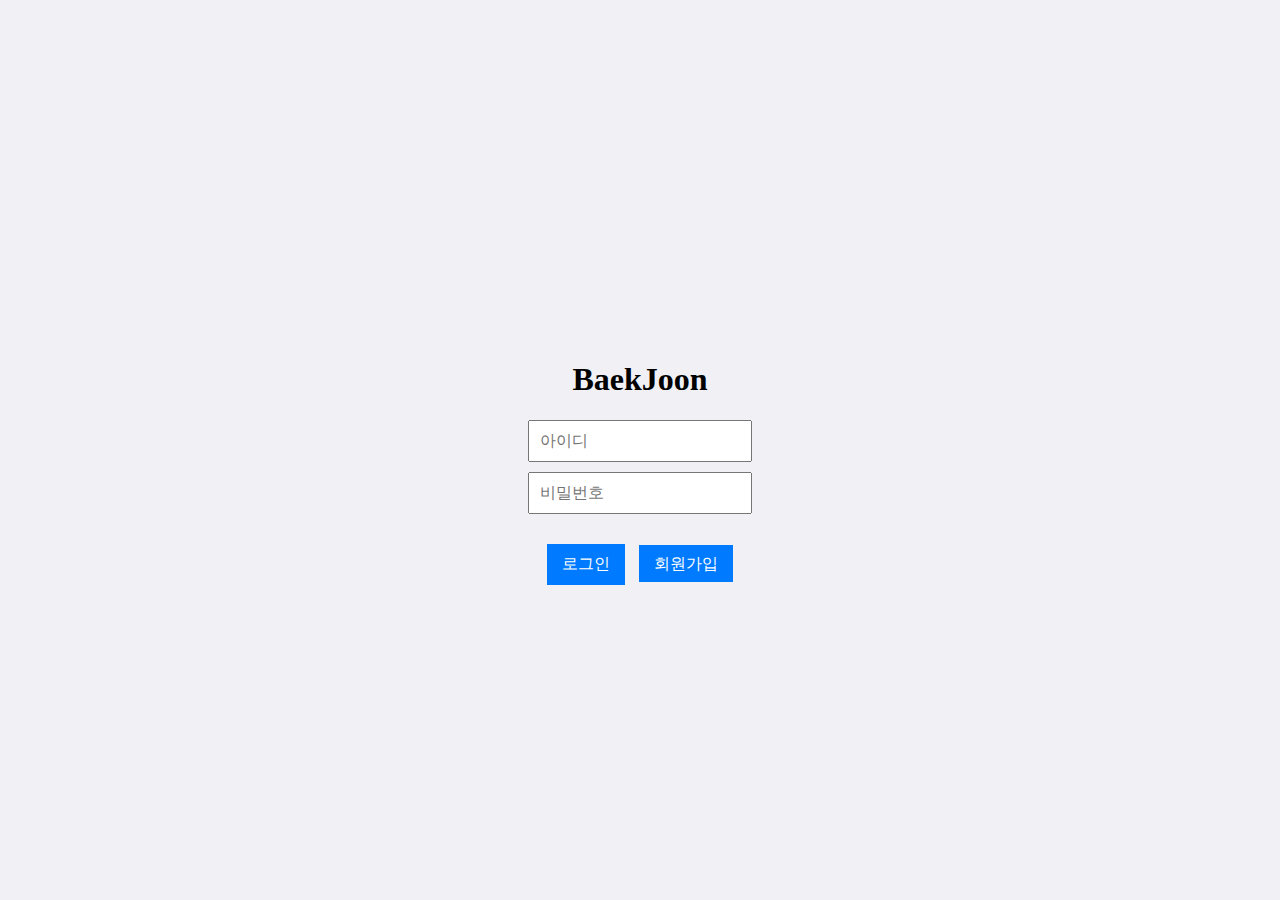
<file: index.html>
<!DOCTYPE html>
<html lang="en">
<head>
    <meta charset="UTF-8">
    <meta name="viewport" content="width=device-width, initial-scale=1.0">
    <title>Web App with Local Storage</title>
    <link rel="stylesheet" href="index.css">
</head>
<body>
    <h1>BaekJoon</h1>
    
    <!-- 입력 필드와 버튼 -->
    <div class="inputID-container">
        <input type="text" id="IDValue" placeholder="아이디">
    </div>

    <div class="inputPW-container">
        <input type="password" id="PWValue" placeholder="비밀번호" onkeypress="enter(event)">
    </div>

    <button id="SignButton">로그인</button>
    <a id="SigInButton" href="SignIn.html">회원가입</a>

    <script src="script.js"></script>
</body>
</html>
</file>
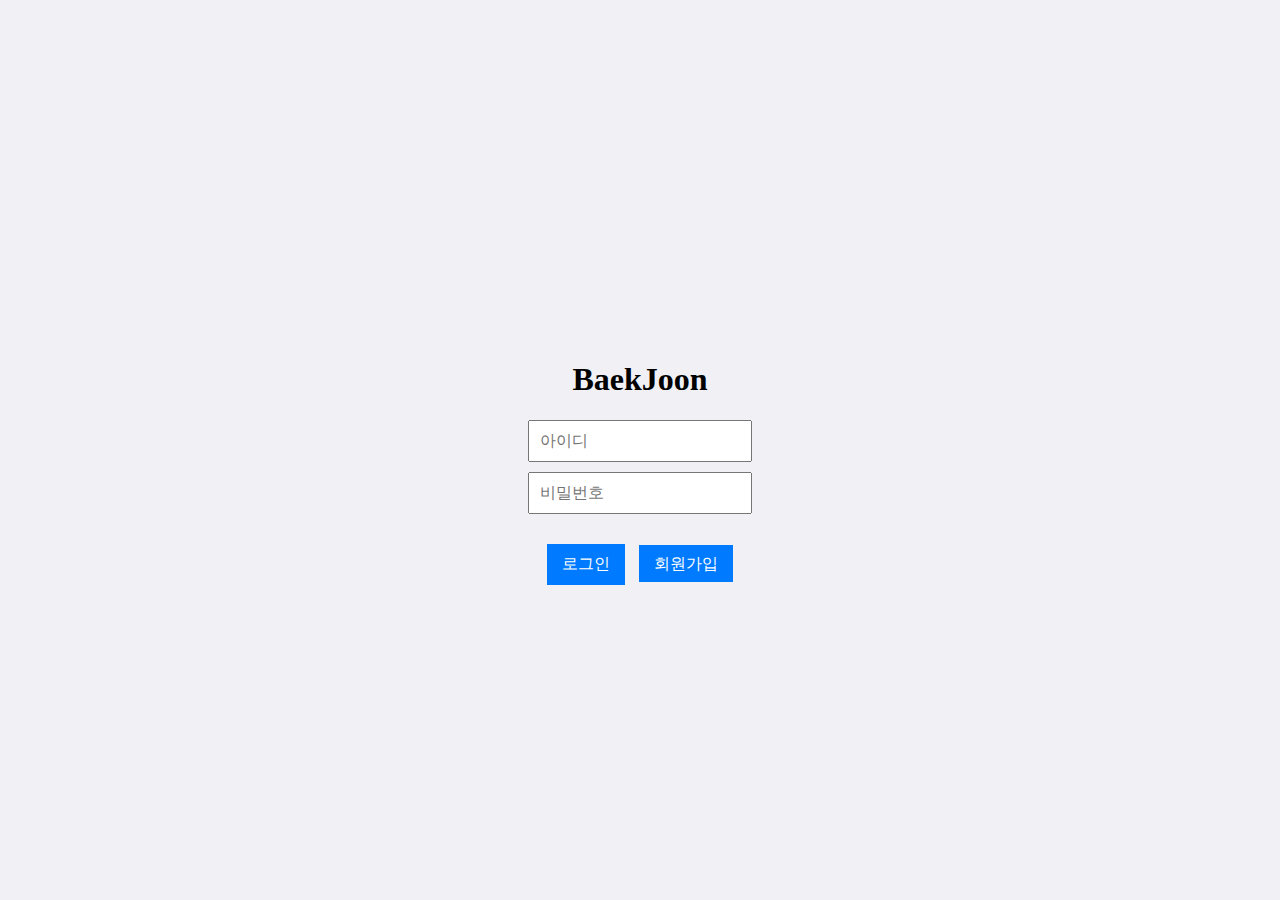
<file: 1316.html>
<!DOCTYPE html>
<html>
    <head>
        <meta charset="UTF-8">
        <title>(Yu)백준 답안지</title>
        <link rel="stylesheet" href="matter.css"/>
        <link rel="stylesheet" href="max850.css" media="screen and (max-width: 850px)"/>
        <script src="https://ajax.googleapis.com/ajax/libs/jquery/3.7.1/jquery.min.js"></script>
    </head>

    <body>
        <input type="button" id = "button" value="day/night" onclick="togle(this)">
        <input type="text" id = "id" value="admin">
        <input type="button" id = "Exit" value="로그아웃" onclick="Logout(this)">
        <h1><a href="main.html">BaekJoon</a></h1>
        <div id="grid">
            <ul id="outline">
                <li><a href="25206.html">#25206</a></li>
                <li><a href="1316.html">#1316</a></li>
                <li><a href="2941.html">#2941</a></li>
            </ul>
            <div id = main>
                <h2>그룹 단어 체커</h2>

                <div>
                    <h3>문제</h3>
                    그룹 단어란 단어에 존재하는 모든 문자에 대해서, 각 문자가 연속해서 나타나는 경우만을 말한다. 예를 들면, ccazzzzbb는 c, a, z, b가 모두 연속해서 나타나고, kin도 k, i, n이 연속해서 나타나기 때문에 그룹 단어이지만, aabbbccb는 b가 떨어져서 나타나기 때문에 그룹 단어가 아니다.
                    단어 N개를 입력으로 받아 그룹 단어의 개수를 출력하는 프로그램을 작성하시오.
                </div>
                <div>
                    <h3>입력</h3>
                    첫째 줄에 단어의 개수 N이 들어온다. N은 100보다 작거나 같은 자연수이다. 둘째 줄부터 N개의 줄에 단어가 들어온다. 단어는 알파벳 소문자로만 되어있고 중복되지 않으며, 길이는 최대 100이다.</div>
                <div>
                    <h3>출력</h3>
                    첫째 줄에 그룹 단어의 개수를 출력한다.
                </div>
                <h4><a href="cor1316.html">정답</a></h4>
            </div>

            
        </div>

        
        <script src="metter.js"></script>  
    </body>
</html>
</file>
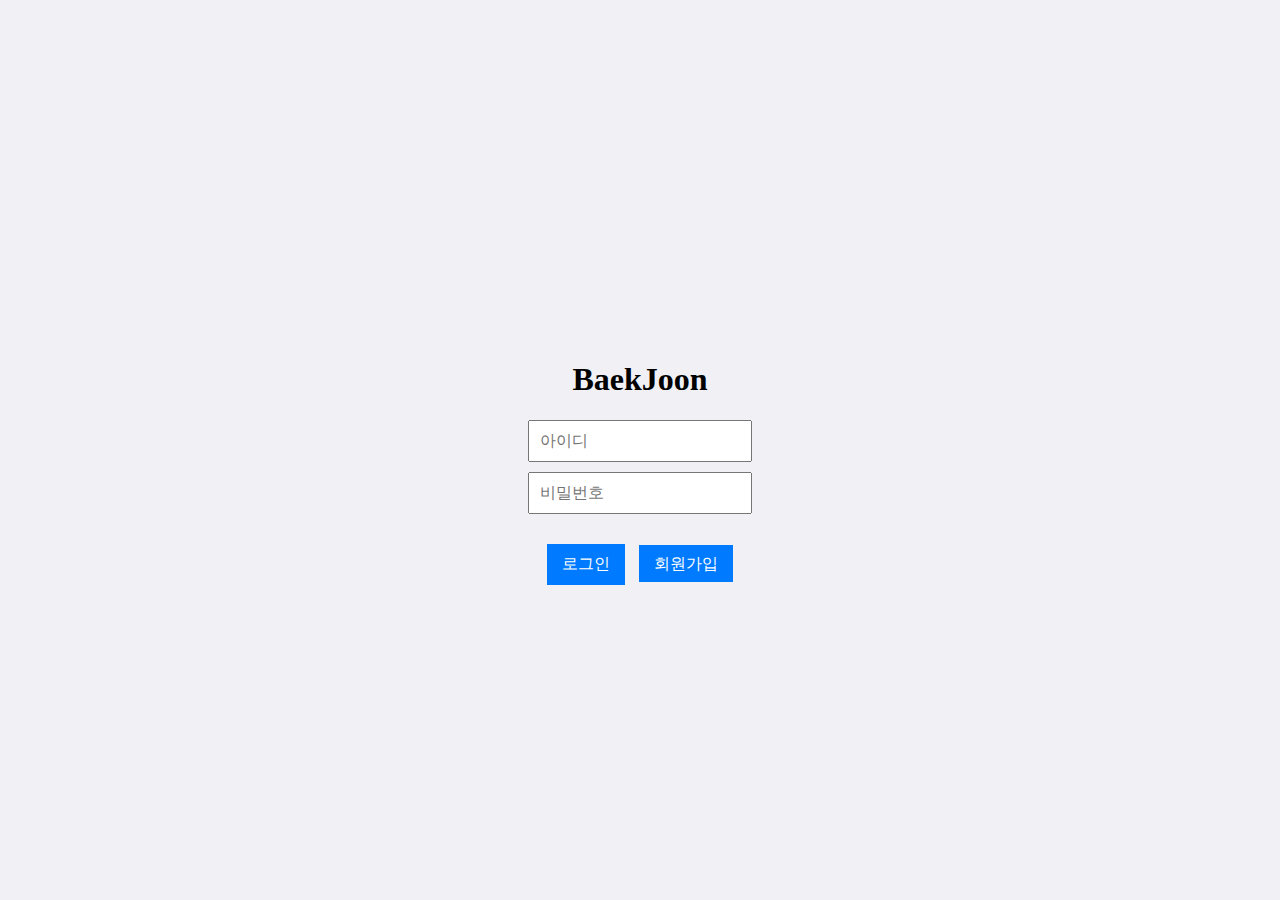
<file: 25206.html>
<!DOCTYPE html>
<html>
    <head>
        <meta charset="UTF-8">
        <title>(Yu)백준 답안지</title>
        <link rel="stylesheet" href="matter.css"/>
        <link rel="stylesheet" href="max850.css" media="screen and (max-width: 850px)"/>
        <script src="https://ajax.googleapis.com/ajax/libs/jquery/3.7.1/jquery.min.js"></script>
    </head>

    <body>
        
        <input type="button" id = "button" value="day/night" onclick="togle(this)">
        <input type="text" id = "id" value="admin">
        <input type="button" id = "Exit" value="로그아웃" onclick="Logout(this)">
        <h1><a href="main.html">BaekJoon</a></h1>
        <div id="grid">
            <ul id="outline">
                <li><a href="25206.html">#25206</a></li>
                <li><a href="1316.html">#1316</a></li>
                <li><a href="2941.html">#2941</a></li>
            </ul>
            <div id = main>
                <h2>너의 평점은</h2>

                <table border="1px black solid">
                    <tr>
                        <th>시간 제한</th>
                        <th>메모리 제한</th>
                        <th>제출</th>
                        <th>정답</th>
                        <th>맞힌 사람</th>
                    </tr>
                    <tr>
                        <td>1초</td>
                        <td>1024MB</td>
                        <td>77487</td>
                        <td>33984</td>
                        <td>29727</td>
                    </tr>
                </table>
            
                <div>
                    <h3>문제</h3>
                    인하대학교 컴퓨터공학과를 졸업하기 위해서는, 전공평점이 3.3 이상이거나 졸업고사를 통과해야 한다. 그런데 아뿔싸, 치훈이는 깜빡하고 졸업고사를 응시하지 않았다는 사실을 깨달았다!
                    치훈이의 전공평점을 계산해주는 프로그램을 작성해보자.
                    전공평점은 전공과목별 (학점 × 과목평점)의 합을 학점의 총합으로 나눈 값이다.
                    인하대학교 컴퓨터공학과의 등급에 따른 과목평점은 다음 표와 같다.
                    <table border="1px solid black">
                        <tr>
                            <th>A+</th>
                            <th>A0</th>
                            <th>B+</th>
                            <th>B0</th>
                            <th>C+</th>
                            <th>C0</th>
                            <th>D+</th>
                            <th>D0</th>
                            <th>F</th>
                        </tr>
                        <tr>
                            <td>4.5</td>
                            <td>4.0</td>
                            <td>3.5</td>
                            <td>3.0</td>
                            <td>2.5</td>
                            <td>2.0</td>
                            <td>1.5</td>
                            <td>1.0</td>
                            <td>0.0</td>
                        </tr>
                    </table>
                    P/F 과목의 경우 등급이 P또는 F로 표시되는데, 등급이 P인 과목은 계산에서 제외해야 한다.
                    과연 치훈이는 무사히 졸업할 수 있을까?
                </div>
                <div>
                    <h3>입력</h3>
                    20줄에 걸쳐 치훈이가 수강한 전공과목의 과목명, 학점, 등급이 공백으로 구분되어 주어진다.
                </div>
                <div>
                    <h3>출력</h3>
                    치훈이의 전공평점을 출력한다. 정답과의 절대오차 또는 상대오차가 
                    10^4 이하이면 정답으로 인정한다.
                </div>
                <div>
                    <h3>제한</h3>
                    <ul>
                        <li>1 ≤ 과목명의 길이 ≤ 50</li>
                        <li>과목명은 알파벳 대소문자 또는 숫자로만 이루어져 있으며, 띄어쓰기 없이 주어진다. 입력으로 주어지는 모든 과목명은 서로 다르다.</li>
                        <li>학점은 1.0,2.0,3.0,4.0중 하나이다.</li>
                        <li>등급은 A+,A0,B+,B0,C+,C0,D+,D0,F,P중 하나이다.</li>
                        <li>적어도 한 과목은 등급이 P가 아님이 보장된다.</li>
                    </ul>
                </div>
                <h4><a href="cor25206.html">정답</a></h4>
            </div>

            
        </div>

        
        <script src="metter.js"></script>  
    </body>
</html>
</file>
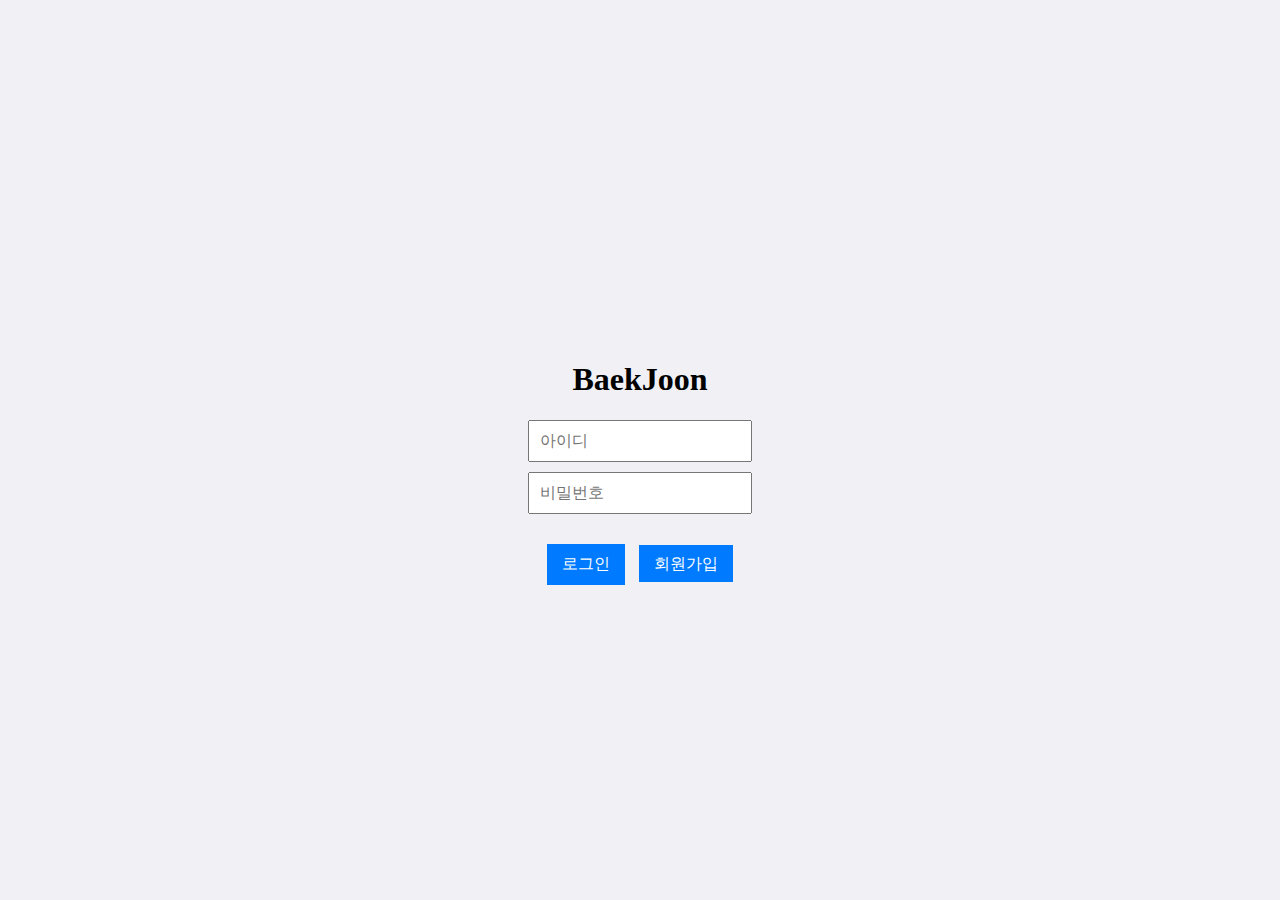
<file: 2941.html>
<!DOCTYPE html>
<html>
    <head>
        <meta charset="UTF-8">
        <title>(Yu)백준 답안지</title>
        <link rel="stylesheet" href="matter.css"/>
        <link rel="stylesheet" href="max850.css" media="screen and (max-width: 850px)"/>
        <script src="https://ajax.googleapis.com/ajax/libs/jquery/3.7.1/jquery.min.js"></script>
    </head>

    <body>
        <input type="button" id = "button" value="day/night" onclick="togle(this)">
        <input type="text" id = "id" value="admin">
        <input type="button" id = "Exit" value="로그아웃" onclick="Logout(this)">
        <h1><a href="main.html">BaekJoon</a></h1>
        <div id="grid">
            <ul id="outline">
                <li><a href="25206.html">#25206</a></li>
                <li><a href="1316.html">#1316</a></li>
                <li><a href="2941.html">#2941</a></li>
            </ul>
            <div id = main>
                <h2>크로아티아 알파벳</h2>

                <div>
                    <h3>문제</h3>
                    예전에는 운영체제에서 크로아티아 알파벳을 입력할 수가 없었다. 따라서, 다음과 같이 크로아티아 알파벳을 변경해서 입력했다
                    <table border="1px solid black">
                        <tr>
                            <th>크로아티아 알파벳</th>
                            <th>변경</th>
                        </tr>
                        <tr>
                            <td>č</td>
                            <td>c=</td>
                        </tr>
                        <tr>
                            <td>ć</td>
                            <td>c-</td>
                        </tr>
                        <tr>
                            <td>dž</td>
                            <td>dz=</td>
                        </tr>
                        <tr>
                            <td>đ</td>
                            <td>d-</td>
                        </tr>
                        <tr>
                            <td>lj</td>
                            <td>lj</td>
                        </tr>
                        <tr>
                            <td>nj</td>
                            <td>nj</td>
                        </tr>
                        <tr>
                            <td>š</td>
                            <td>s=</td>
                        </tr>
                        <tr>
                            <td>ž</td>
                            <td>z=</td>
                        </tr>
                    </table>
                    예를 들어, ljes=njak은 크로아티아 알파벳 6개(lj, e, š, nj, a, k)로 이루어져 있다. 단어가 주어졌을 때, 몇 개의 크로아티아 알파벳으로 이루어져 있는지 출력한다.
                    dž는 무조건 하나의 알파벳으로 쓰이고, d와 ž가 분리된 것으로 보지 않는다. lj와 nj도 마찬가지이다. 위 목록에 없는 알파벳은 한 글자씩 센다.
                </div>
                <div>
                    <h3>입력</h3>
                    첫째 줄에 최대 100글자의 단어가 주어진다. 알파벳 소문자와 '-', '='로만 이루어져 있다.
                    단어는 크로아티아 알파벳으로 이루어져 있다. 문제 설명의 표에 나와있는 알파벳은 변경된 형태로 입력된다.</div>
                <div>
                    <h3>출력</h3>
                    입력으로 주어진 단어가 몇 개의 크로아티아 알파벳으로 이루어져 있는지 출력한다.
                </div>
                <h4><a href="cor2941.html">정답</a></h4>
            </div>

            
        </div>

        
        <script src="metter.js"></script>  
    </body>
</html>
</file>
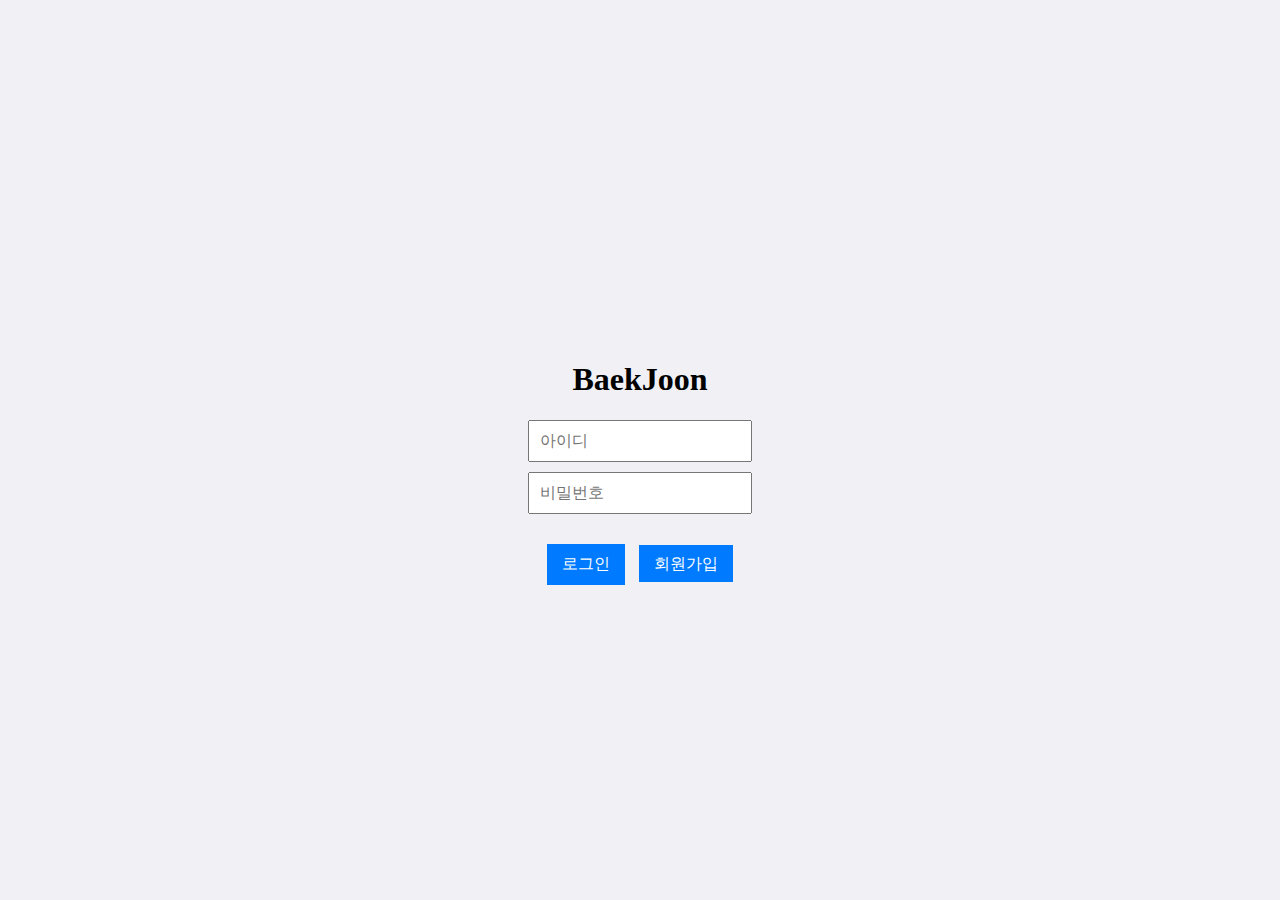
<file: cor1316.html>
<!DOCTYPE html>
<html>
    <head>
        <meta charset="UTF-8">
        <title>(Yu)백준 답안지</title>
        <link rel="stylesheet" href="cor.css"/>
        <link rel="stylesheet" href="max850.css" media="screen and (max-width : 850px)"/>
        <script src="https://ajax.googleapis.com/ajax/libs/jquery/3.7.1/jquery.min.js"></script>  
    </head>

    <body>
        
        <input type="button" id = "button" value="day/night" onclick="togle(this)">
        <input type="text" id = "id" value="admin">
        <input type="button" id = "Exit" value="로그아웃" onclick="Logout(this)">
        <h1><a href="main.html">BaekJoon</a></h1>
        <div id="grid">
            <ul id="outline">
                <li><a href="25206.html">#25206</a></li>
                <li><a href="1316.html">#1316</a></li>
                <li><a href="2941.html">#2941</a></li>
            </ul>
            <div id = main>
                <h2>#25206 너의 평점은</h2>
                <pre>
#include <iostream>
#include <string>
using namespace std;

int main(void) {
    int N, i, z;
    string Word;
    cin >> N;
    int Gword = N;
    
    for(i=0;i<N;i++){
        cin >> Word;
        for(z=0;z<(int)Word.length();z++){
            if((int)Word.find(Word[z], z+1)>z+1){
                Gword--;
                break;
            }
        }
    }
    
    cout << Gword;
    
    return 0;
}
                </pre>
                <h4><a href="25206.html">문제</a></h3>
            </div>
            
            
        </div>

        
        <script src="metter.js"></script>  
    </body>
</html>
</file>
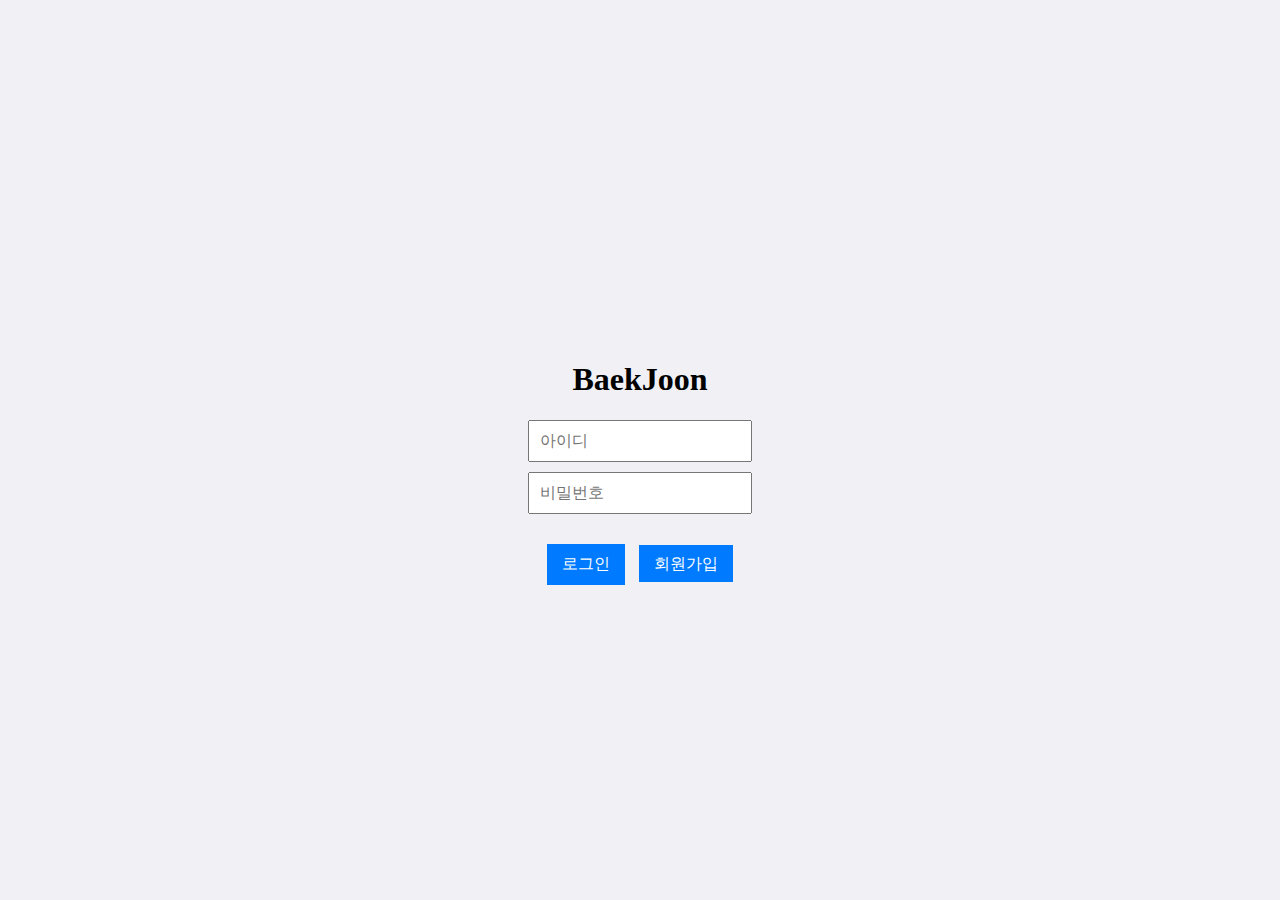
<file: cor25206.html>
<!DOCTYPE html>
<html>
    <head>
        <meta charset="UTF-8">
        <title>(Yu)백준 답안지</title>
        <link rel="stylesheet" href="cor.css"/>
        <link rel="stylesheet" href="max850.css" media="screen and (max-width : 850px)"/>
        <script src="https://ajax.googleapis.com/ajax/libs/jquery/3.7.1/jquery.min.js"></script>
    </head>

    <body>
        <input type="button" id = "button" value="day/night" onclick="togle(this)">
        <input type="text" id = "id" value="admin">
        <input type="button" id = "Exit" value="로그아웃" onclick="Logout(this)">
        <h1><a href="main.html">BaekJoon</a></h1>
        <div id="grid">
            <ul id="outline">
                <li><a href="25206.html">#25206</a></li>
                <li><a href="1316.html">#1316</a></li>
                <li><a href="2941.html">#2941</a></li>
            </ul>
            <div id = main>
                <h2>#25206 너의 평점은</h2>
                <pre>
#include <iostream>
    #include <string>
    using namespace std;
    
    int main(void) {
        string Word;
        float Grade = 0;
        int Score = 0;
        float GS=0;
    
    
       
        while(getline(cin, Word)){
            if(Word[(int)Word.length()-1]!='P'){
                if(Word[(int)Word.length()-1]=='+'){
                    Score += Word[Word.find(" ")+1]-48;
                    Grade = 69.5 - Word[(int)Word.length()-2];
                }
                else if(Word[(int)Word.length()-1]=='0'){
                    Score += Word[Word.find(" ")+1]-48;
                    Grade = 69 - Word[(int)Word.length()-2];
                }
                else if(Word[(int)Word.length()-1]=='F'){
                    Score += Word[Word.find(" ")+1]-48;
                    Grade = 0;
                }
                GS += Grade * (Word[Word.find(" ")+1]-48);
            }
            
        }
        
        cout << GS/Score;
    
        return 0;
    }
                </pre>
                <h4><a href="25206.html">문제</a></h3>
            </div>
            
            
        </div>

        
        <script src="metter.js"></script>  
    </body>
</html>
</file>
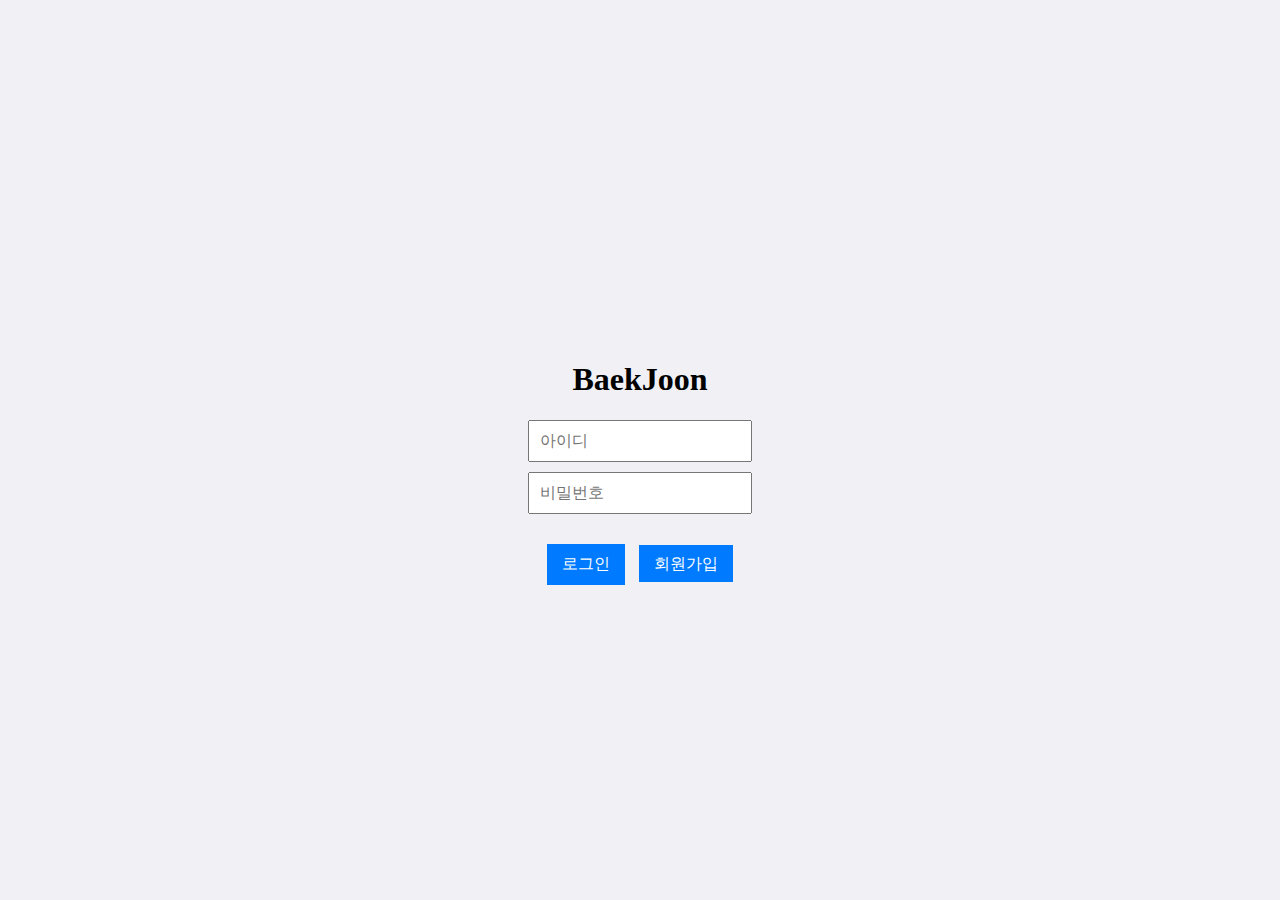
<file: cor2941.html>
<!DOCTYPE html>
<html>
    <head>
        <meta charset="UTF-8">
        <title>(Yu)백준 답안지</title>
        <link rel="stylesheet" href="cor.css"/>
        <link rel="stylesheet" href="max850.css" media="screen and (max-width : 850px)"/>
        <script src="https://ajax.googleapis.com/ajax/libs/jquery/3.7.1/jquery.min.js"></script>  
    </head>

    <body>
        
        <input type="button" id = "button" value="day/night" onclick="togle(this)">
        <input type="text" id = "id" value="admin">
        <input type="button" id = "Exit" value="로그아웃" onclick="Logout(this)">
        <h1><a href="main.html">BaekJoon</a></h1>
        <div id="grid">
            <ul id="outline">
                <li><a href="25206.html">#25206</a></li>
                <li><a href="1316.html">#1316</a></li>
                <li><a href="2941.html">#2941</a></li>
            </ul>
            <div id = main>
                <h2>#25206 너의 평점은</h2>
                <pre>
#include <iostream>
    #include <string>
    using namespace std;
    
    int main(void) {
        string Word;
        int i;
        cin >> Word;
        int alpha = (int)Word.length();
        
        for(i=0;i<(int)Word.length();i++){
            if(Word[i]=='='){
                if(Word[i-2]=='d'&&Word[i-1]=='z'){
                    alpha-=2;
                }else alpha-=1;
            }
            else if(Word[i]=='-'){
                alpha-=1;
            }
            else if(Word[i]=='l'||Word[i]=='n'){
                if(Word[i+1]=='j'){
                    alpha-=1;
                }
            }
        }
        
        cout << alpha;
        
        
        return 0;
    }
                </pre>
                <h4><a href="25206.html">문제</a></h3>
            </div>
            
            
        </div>

        
        <script src="metter.js"></script>  
    </body>
</html>
</file>
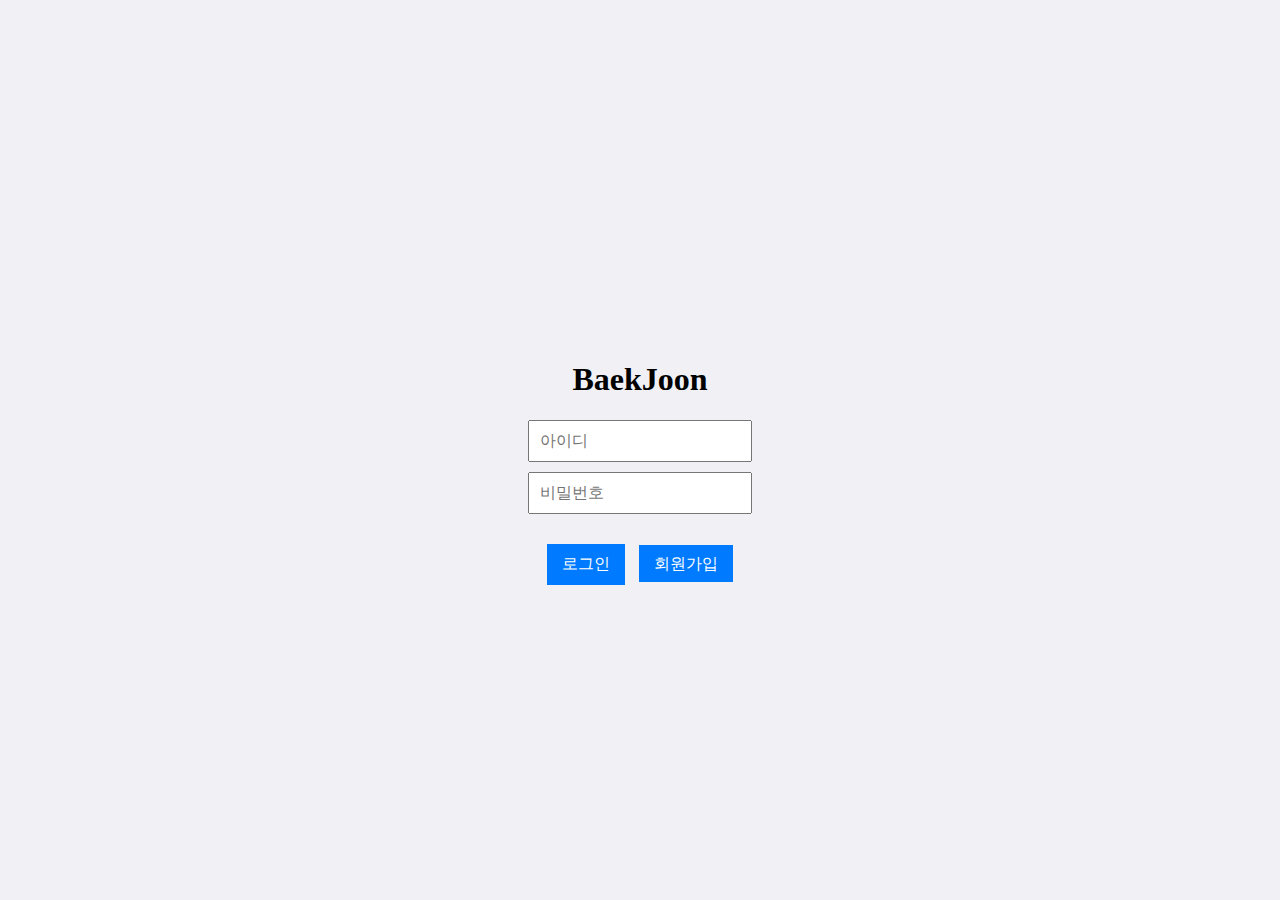
<file: main.html>
<!DOCTYPE html>
<html>
    <head>
        <meta charset="UTF-8">
        <title>(Yu)백준 답안지</title>
        <link rel="stylesheet" href="main.css"/>
        <link rel="stylesheet" href="max850.css" media="screen and (max-width : 850px)"/>
        <script src="https://ajax.googleapis.com/ajax/libs/jquery/3.7.1/jquery.min.js"></script>
        
    </head>

    <body>
        
        <input type="button" id = "button" value="day/night" onclick="togle(this)">
        <input type="text" id = "id" value="admin">
        <input type="button" id = "Exit" value="로그아웃" onclick="Logout(this)">
        <input type="button" id = "reset" value="초기화" onclick="reset(this)">
        
        <h1><a href="main.html">BaekJoon</a></h1>
        <div id="grid">
            <ul id="outline">
                <li><a href="25206.html">#25206</a></li>
                <li><a href="1316.html">#1316</a></li>
                <li><a href="2941.html">#2941</a></li>
            </ul>
            <div id = main>
                <h2>BaekJoon 문제 및 답안지</h2>
                <p>이 페이지를 이용하여 백준 문제와 답안을 확인할 수 있습니다.</p>
                <p>Product by Yu HyunGi</p>
            </div>

            
        </div>

        
        <script src="metter.js"></script>  
    </body>
</html>
</file>
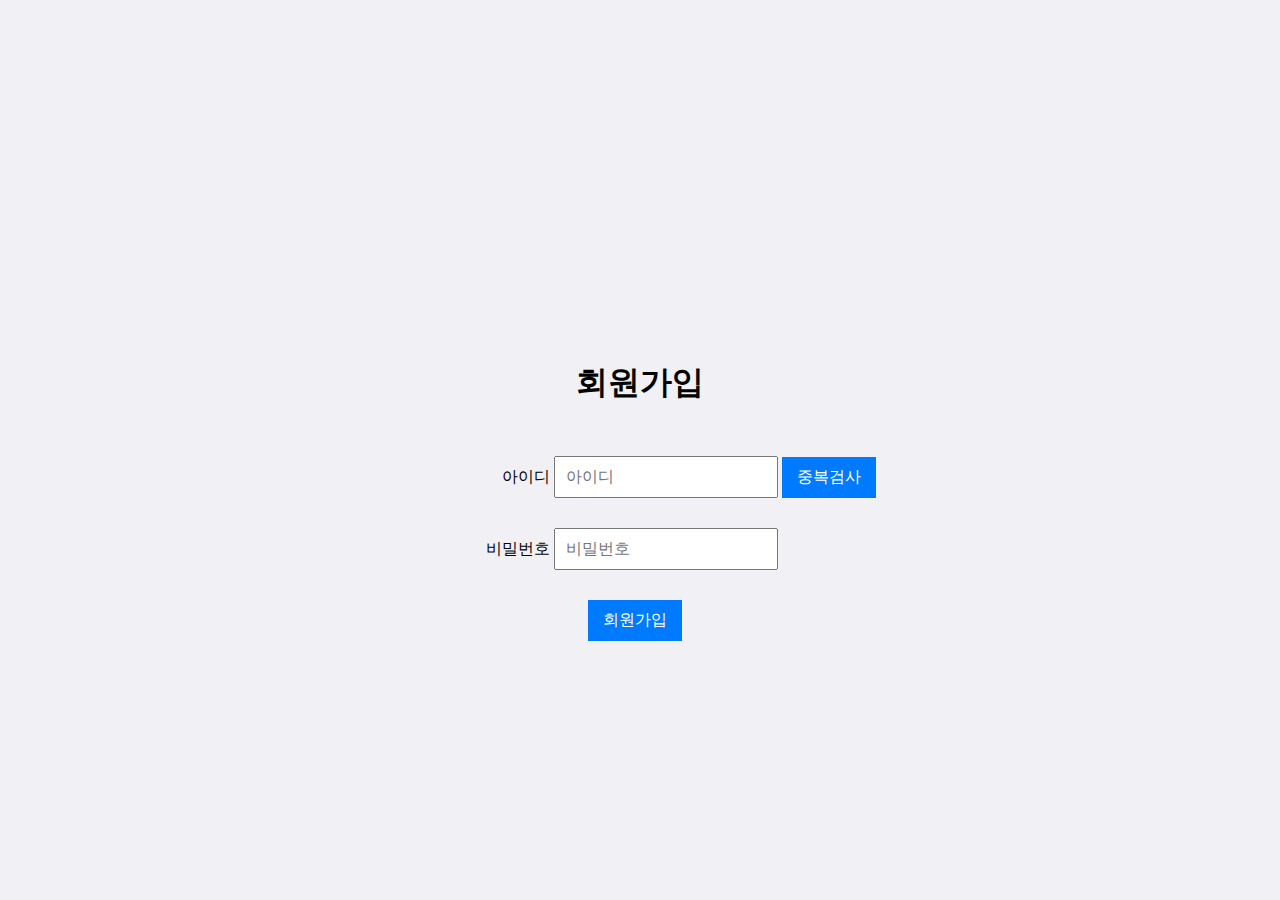
<file: SignIn.html>
<!DOCTYPE html>
<html lang="en">
<head>
    <meta charset="UTF-8">
    <meta name="viewport" content="width=device-width, initial-scale=1.0">
    <title>Web App with Local Storage</title>
    <link rel="stylesheet" href="SignIn.css">
    <script src="https://ajax.googleapis.com/ajax/libs/jquery/3.7.1/jquery.min.js"></script>
</head>
<body>
    <h1>회원가입</h1>
    
    <!-- 입력 필드와 버튼 -->
    <div class="inputID-container">
        아이디
        <input type="text" id="IDValue" placeholder="아이디">
        <button id="dupID">중복검사</button>
    </div>
    <div id ="dup">
        중복된 아이디입니다!
    </div>
    <div id= "cor">
        사용 가능한 아이디입니다!
    </div>

    <div class="inputPW-container">
        비밀번호
        <input type="password" id="PWValue" placeholder="비밀번호" >
    </div>

    <button id="SignButton">회원가입</button>

    <script src="SignIn.js"></script>
</body>
</html>
</file>
<file: index.css>
body {
    background-color: #f0f0f5;
    padding: 20px;
    text-align: center;
    margin-top: 25%;
}

.inputID-container {
    margin: 10px 0;
}



#SignButton{
    margin-right: 10px;
}

input {
    padding: 10px;
    width: 200px;
    font-size: 16px;
}

button {
    padding: 10px 15px;
    font-size: 16px;
    background-color: #007bff;
    color: white;
    border: none;
    cursor: pointer;
    margin-top: 30px;
}
#SigInButton {
    padding: 10px 15px;
    font-size: 16px;
    background-color: #007bff;
    color: white;
    border: none;
    cursor: pointer;
    margin-top: 30px;
    text-decoration: none;
}

button:hover {
    background-color: rgb(20, 143, 224);
}

#SigInButton:hover {
    background-color: rgb(20, 143, 224);
}


.output-container {
    margin-top: 20px;
    font-size: 18px;
}
</file>
<file: matter.css>
h1{
    border-bottom: 1px black solid;
    padding-bottom: 10px;
    font-size: 70px;
    margin-bottom: 0px;
    
}
#outline{
    border-right: 1px solid black;
    margin: 0px;
    padding-top: 100px;
    padding-right: 10px;
    font-size: 25px;
    margin-right: 70px;
}
#outline li{
    height: 40px;
    
}
#grid{
    display: grid;
    grid-template-columns: 250px 1fr;
   
}
#main{
    padding: 100px;
    padding-left: 70px; 
}


h2{
    border-bottom: 1px solid black;
}
h3{
    border-bottom: 1px solid black;
    margin-bottom: 30px;
    margin-top: 30px;
}
h4{
    font-size: 30px;
    display:inline;
    background-color: royalblue;
    margin-left: 80%;

}
a{
    color: inherit;
    text-decoration: none;
}
#id{
    margin-left: 70%;
    border: none;
    padding: 0px;
    outline: none;
}
</file>
<file: max850.css>
h1{
    border-bottom: 1px black solid;
    padding-bottom: 10px;
    font-size: 35px;
    margin-bottom: 0px;
    
}
#outline{
    border-right: 1px solid black;
    margin: 0px;
    padding-top: 100px;
    padding-right: 5px;
    padding-left: 20px;
    font-size: 15px;
    width: 110px;
}

#main li{
    height: 10%;
    margin-bottom: 20px;
}
#grid{
    display: grid;
    grid-template-columns: 150px 1fr;
}
#main{
    padding: 0px;
    padding-bottom: 50px;
}
h2{
    border-bottom: 1px solid black;
}
h3{
    border-bottom: 1px solid black;
    margin-bottom: 40px;
    margin-top: 40px;
}
h4{
    text-align: right;
    font-size: 15px;
    padding: 7px;
}
a{
    color: inherit;
    text-decoration: none;
}
#id{
    margin-left: 70%;
    border: none;
    padding: 0px;
    outline: none;
}
</file>
<file: cor.css>
h1{
    border-bottom: 1px black solid;
    padding-bottom: 10px;
    font-size: 70px;
    margin-bottom: 0px;
    
}
#outline{
    border-right: 1px solid black;
    margin: 0px;
    padding-top: 100px;
    padding-right: 10px;
    font-size: 25px;
    margin-right: 70px;
}
#outline li{
    height: 40px;
}
#grid{
    display: grid;
    grid-template-columns: 250px 1fr;
   
}
#main{
    padding: 100px;
    padding-left: 70px; 
}


h2{
    border-bottom: 1px solid black;
}
h3{
    border-bottom: 1px solid black;
    margin-bottom: 30px;
    margin-top: 30px;
}
h4{
    font-size: 30px;
    display:inline;
    background-color: royalblue;
    margin-left: 80%;
}
a{
    color: inherit;
    text-decoration: none;
}
pre{
    font-size: 20px;
    border-left: 1px solid grey;
    padding: 20px;
}

#id{
    margin-left: 70%;
    border: none;
    padding: 0px;
    outline: none;
}
</file>
<file: main.css>
h1{
    border-bottom: 1px black solid;
    padding-bottom: 10px;
    font-size: 70px;
    margin-bottom: 0px;
    
}
#outline{
    border-right: 1px solid black;
    margin: 0px;
    padding-top: 100px;
    padding-right: 10px;
    font-size: 25px;
    margin-right: 70px;
}
#outline li{
    height: 40px;
}
#grid{
    display: grid;
    grid-template-columns: 250px 1fr;
   
}
#main{
    padding: 100px;
    padding-left: 70px; 
}


h2{
    border-bottom: 1px solid black;
}
h3{
    border-bottom: 1px solid black;
    margin-bottom: 30px;
    margin-top: 30px;
}
h4{
    font-size: 30px;
    display:inline;
    background-color: royalblue;
    margin-left: 80%;
}
a{
    color: inherit;
    text-decoration: none;
}

#id{
    margin-left: 70%;
    border: none;
    padding: 0px;
    outline: none;
}

#reset{
    display: none;
}
</file>
<file: SignIn.css>
body {
    background-color: #f0f0f5;
    padding: 20px;
    text-align: center;
    margin-top: 25%;
}

.inputID-container {
    margin: 10px 0;
    display: block;
    margin-left: 98px;
}
.inputPW-container {
    display: block;
    margin-right: 16px;
    margin-top: 30px;
}

#dup{
    display: none;
}

#cor{
    display: none;
}

#SignButton{
    margin-right: 10px;
}

input {
    padding: 10px;
    width: 200px;
    font-size: 16px;
}



button {
    padding: 10px 15px;
    font-size: 16px;
    background-color: #007bff;
    color: white;
    border: none;
    cursor: pointer;
    margin-top: 30px;
}
#SigInButton {
    padding: 10px 15px;
    font-size: 16px;
    background-color: #007bff;
    color: white;
    border: none;
    cursor: pointer;
    margin-top: 30px;
    text-decoration: none;
}

button:hover {
    background-color: rgb(20, 143, 224);
}

#SigInButton:hover {
    background-color: rgb(20, 143, 224);
}


.output-container {
    margin-top: 20px;
    font-size: 18px;
}
</file>
